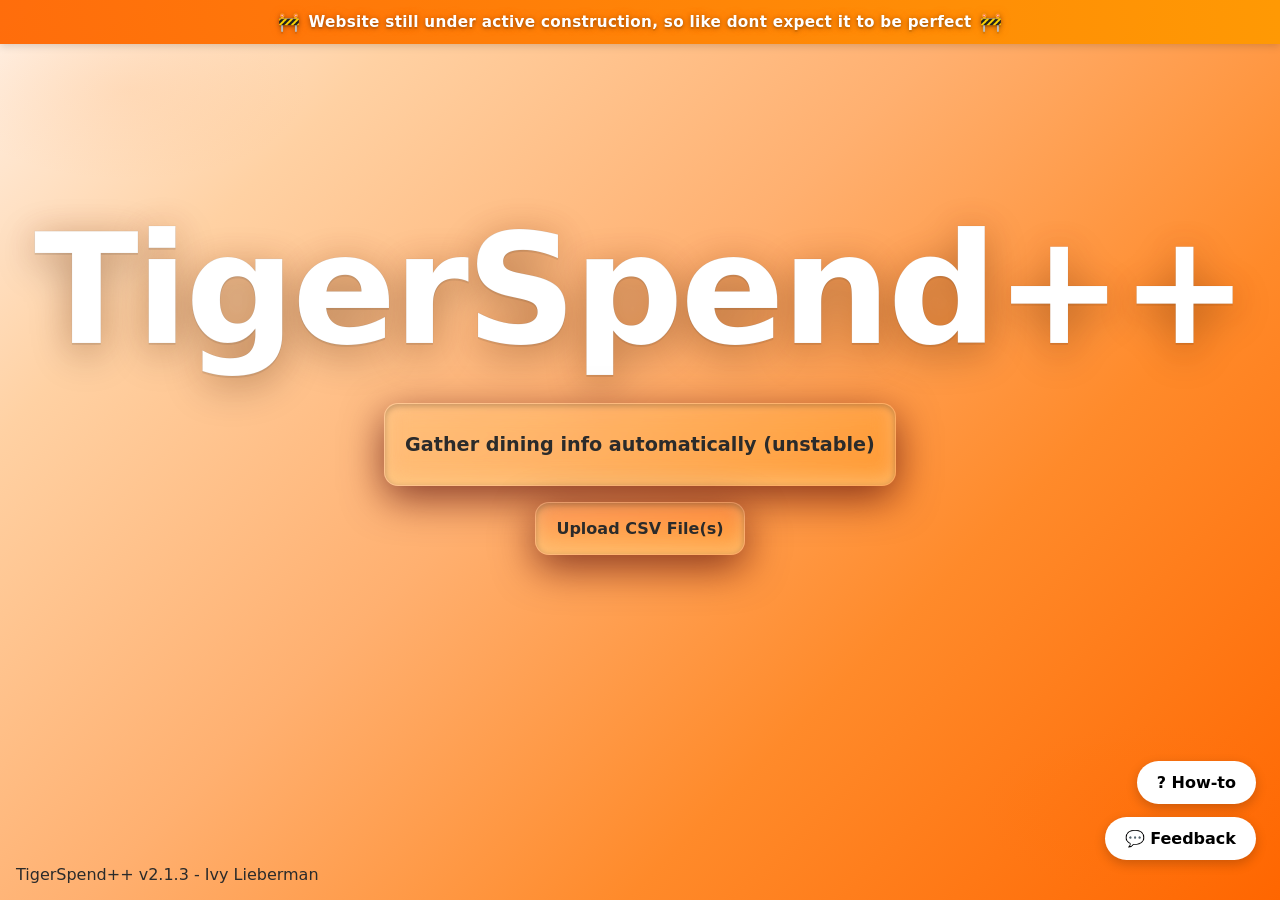
<file: index.html>
<!doctype html>
<html lang="en">
<head>
	<meta charset="utf-8">
	<meta name="description" content="TigerSpend++ is a great way to track your dining dollars with ease! built for RIT students by an RIT student.">
	<meta name="viewport" content="width=device-width,initial-scale=1">
	<title>TigerSpend++</title>
	<link rel="stylesheet" href="styles.css">
	<link rel="icon" href="resources/favicon.svg" type="image/ico"/>
  <link rel="shortcut icon" href="resources/favicon.svg" type="image/x-icon"/>
</head>
<!-- Google tag (gtag.js) -->
<script async src="https://www.googletagmanager.com/gtag/js?id=G-0B3XE5MMCZ"></script>
<script>
  window.dataLayer = window.dataLayer || [];
  function gtag(){dataLayer.push(arguments);}
  gtag('js', new Date());

  gtag('config', 'G-0B3XE5MMCZ');
</script>
<body>
	<div class="construction-banner">
		<span>🚧</span> Website still under active construction, so like dont expect it to be perfect <span>🚧</span>
	</div>
	<a href="how-to.html" class="how-to-btn" title="View how to use">? How-to</a>
	<a href="feedback.html" class="feedback-btn" title="Give feedback">💬 Feedback</a>
	<header class="site-header">
		<h1>TigerSpend++</h1>
	</header>

	<main>
		<div class="content-box auto-content" style="margin-bottom: 1rem;">
			<p class="lead auto-lead">
				<a href="https://tigerspend.rit.edu/login.php?cid=105&fullscreen=1&wason=https://tigerspendplusplus.info/redirect.html" style="color: inherit; text-decoration: none;">Gather dining info automatically (unstable)</a>
			</p>
		</div>

		<div class="content-box upload-content">
			<p class="lead" id="uploadText">Upload CSV File(s)</p>
			<input id="csvInput" type="file" accept=".csv,text/csv" multiple style="display:none" />
			<div id="fileListContainer" style="display:none; margin-top:1rem;">
				<div id="fileList" class="file-list"></div>
			</div>
			<div id="singleFileWarning" style="display:none; margin-top:1rem;">
				<p class="single-file-warning-message">
					It looks like you've only uploaded one CSV.
					<br>
					If you have a rollover account, make sure to add that too!</p>
			</div>
			<div id="viewStatsContainer" style="display:none; margin-top:1rem;">
				<button id="uploadAnotherBtn" class="upload-another-btn">Upload Another</button>
				<button id="viewStatsBtn" class="view-stats-btn">View Statistics</button>
			</div>
		</div>
	</main>

	<script src="script.js"></script>

	<div class="version-label">TigerSpend++ v2.1.3  -  Ivy Lieberman</div>
</body>
</html>
</file>
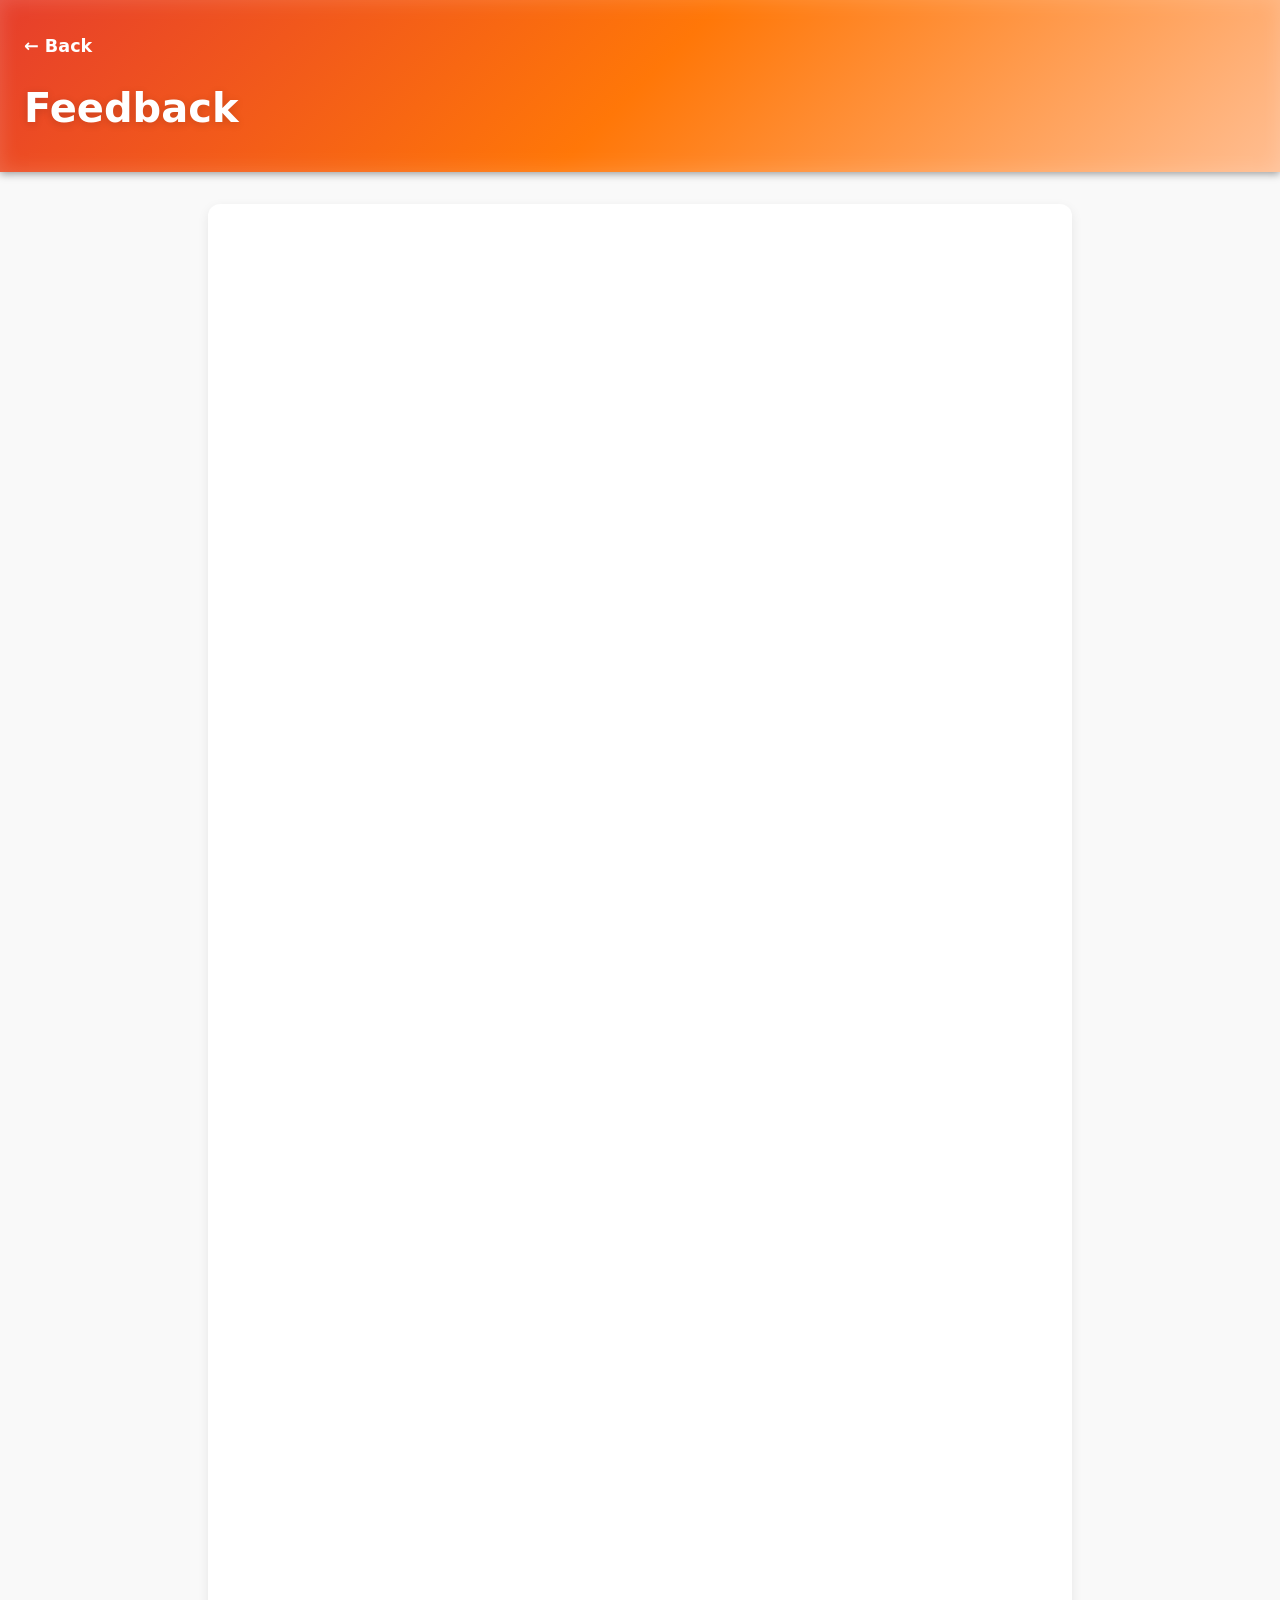
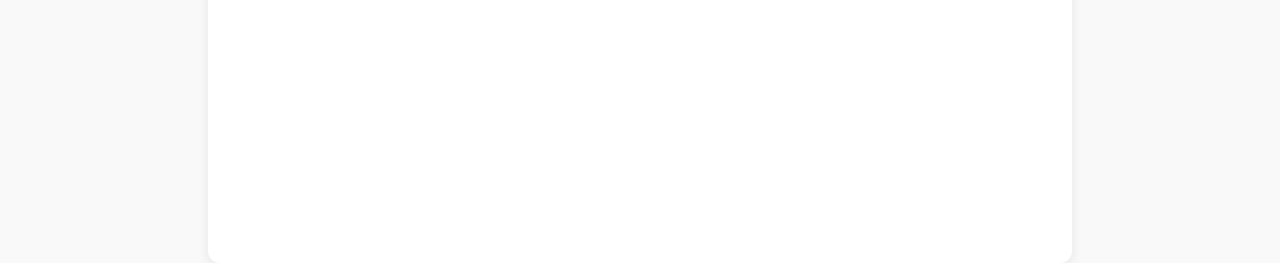
<file: feedback.html>
<!doctype html>
<html lang="en">
<head>
	<meta charset="utf-8">
	<meta name="viewport" content="width=device-width,initial-scale=1">
	<title>Feedback - TigerSpend++</title>
	<link rel="stylesheet" href="how-to.css">
	<link rel="icon" href="resources/favicon.svg" type="image/ico"/>
  <link rel="shortcut icon" href="resources/favicon.svg" type="image/x-icon"/>
</head>
<!-- Google tag (gtag.js) -->
<script async src="https://www.googletagmanager.com/gtag/js?id=G-0B3XE5MMCZ"></script>
<script>
  window.dataLayer = window.dataLayer || [];
  function gtag(){dataLayer.push(arguments);}
  gtag('js', new Date());

  gtag('config', 'G-0B3XE5MMCZ');
</script>
<body>
	<header class="how-to-header">
		<a href="index.html" class="back-link">&larr; Back</a>
		<h1>Feedback</h1>
	</header>

	<main class="how-to-content">
		<section>
			<iframe data-tally-src="https://tally.so/embed/b5laW1?alignLeft=1&transparentBackground=1&dynamicHeight=1" loading="lazy" width="100%" height="1547" frameborder="0" marginheight="0" marginwidth="0" title="Feedback"></iframe>
            <script>var d=document,w="https://tally.so/widgets/embed.js",v=function(){"undefined"!=typeof Tally?Tally.loadEmbeds():d.querySelectorAll("iframe[data-tally-src]:not([src])").forEach((function(e){e.src=e.dataset.tallySrc}))};if("undefined"!=typeof Tally)v();else if(d.querySelector('script[src="'+w+'"]')==null){var s=d.createElement("script");s.src=w,s.onload=v,s.onerror=v,d.body.appendChild(s);}</script>
		</section>
	</main>
</body>
</html>
</file>
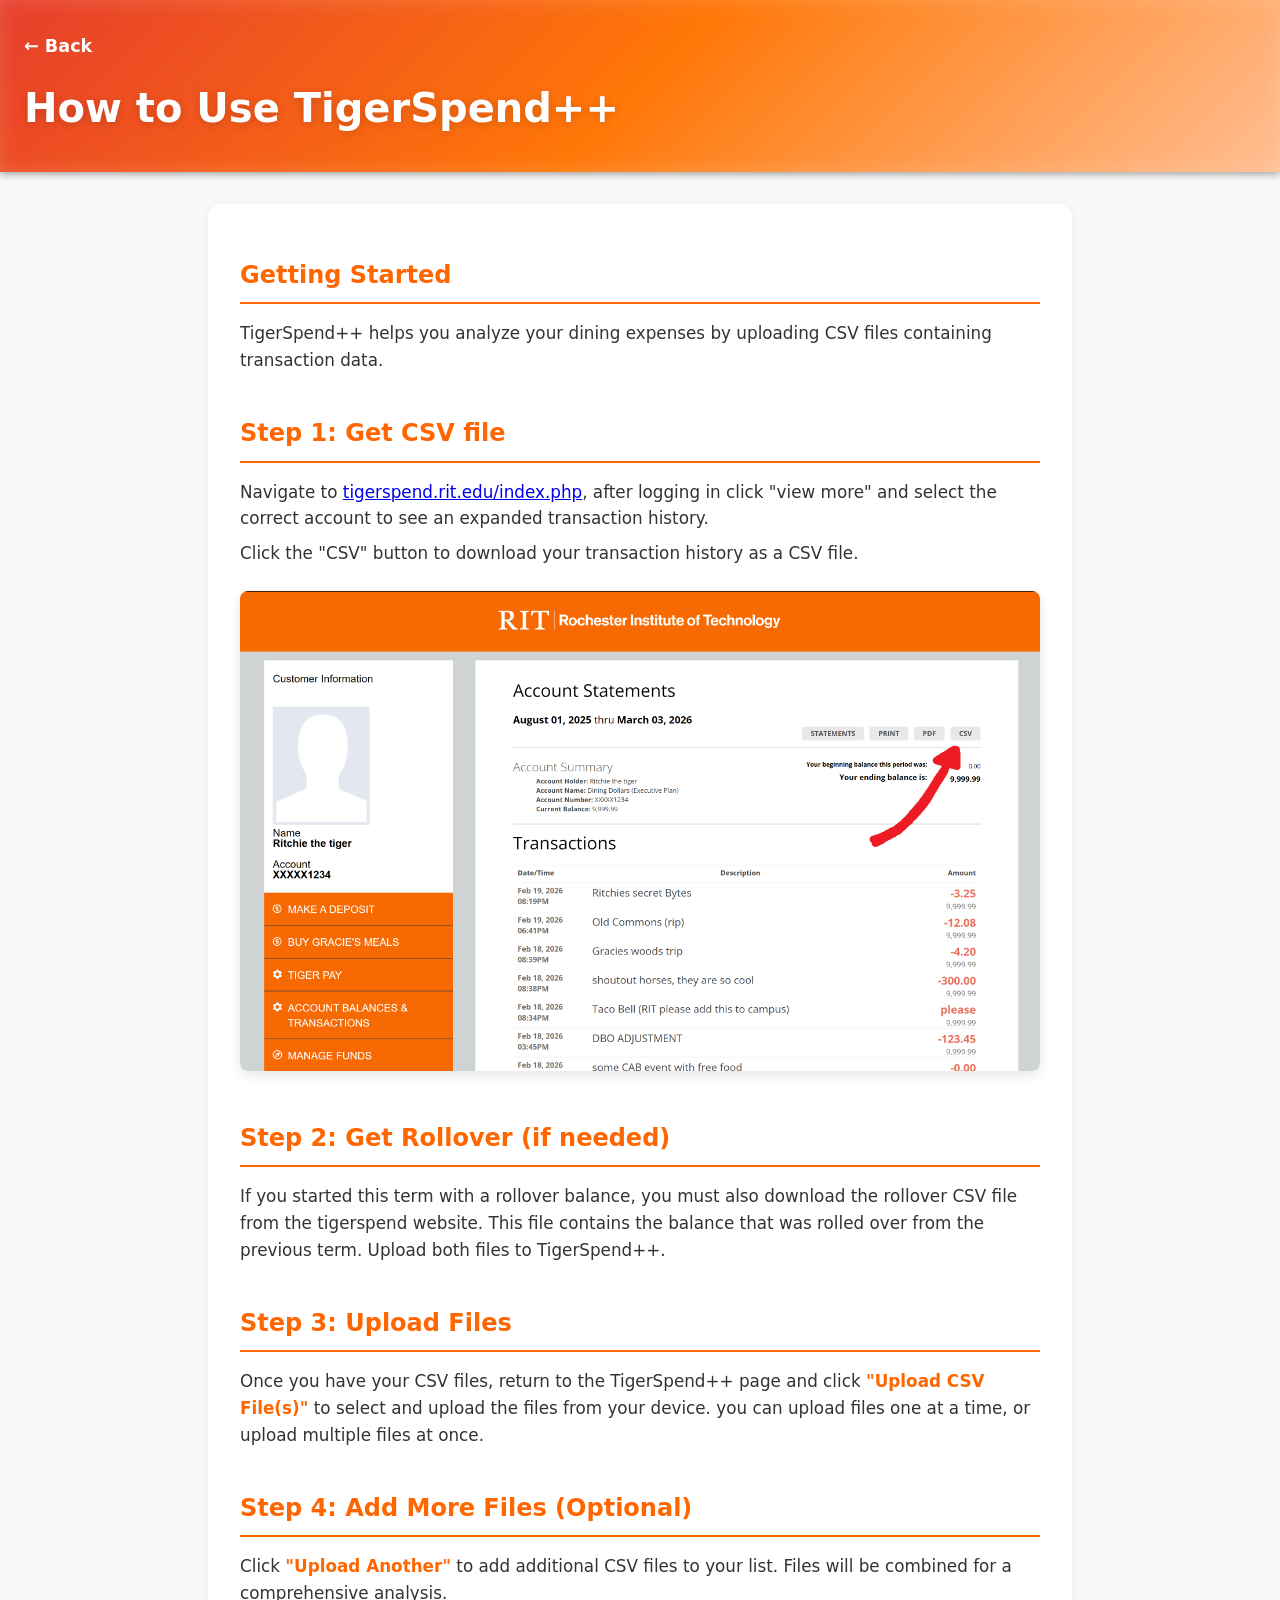
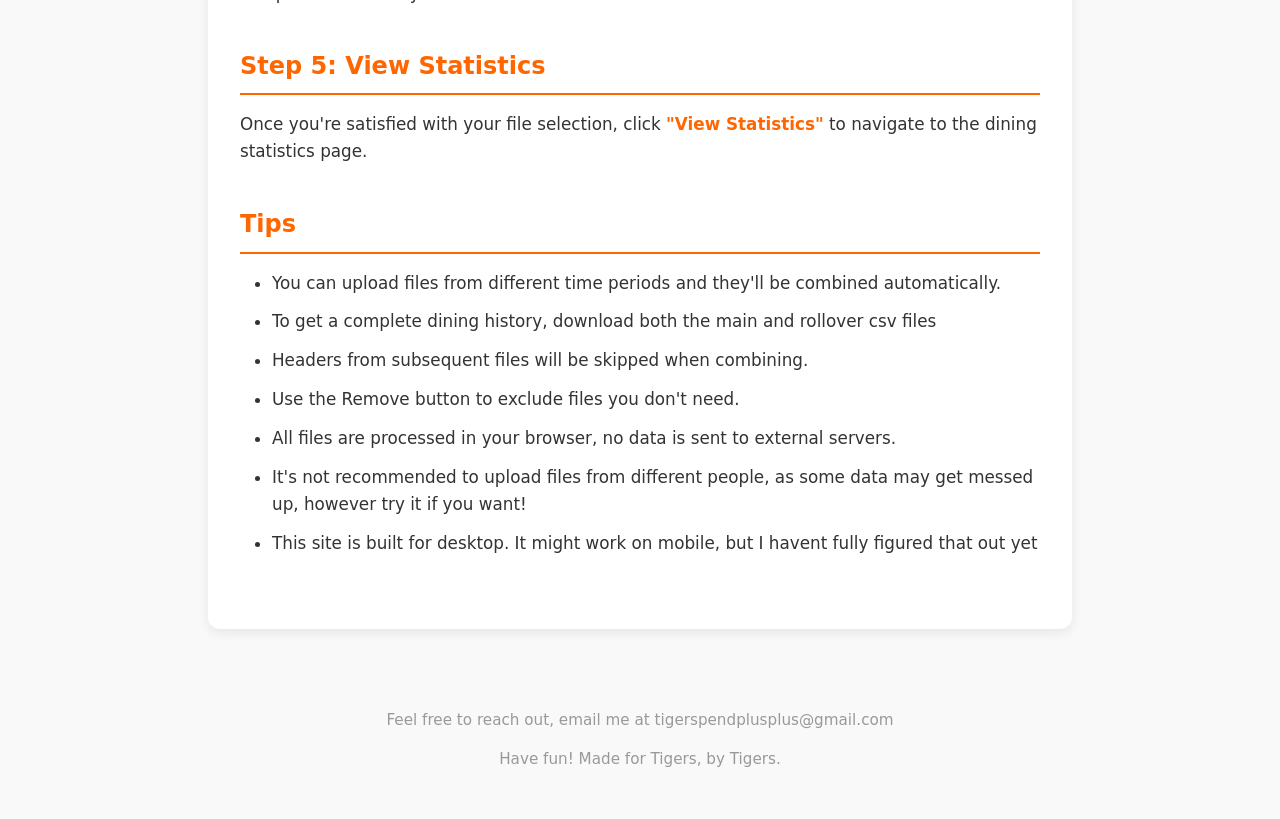
<file: how-to.html>
<!doctype html>
<html lang="en">
<head>
	<meta charset="utf-8">
	<meta name="viewport" content="width=device-width,initial-scale=1">
	<title>How to Use - TigerSpend++</title>
	<link rel="stylesheet" href="how-to.css">
	<link rel="icon" href="resources/favicon.svg" type="image/ico"/>
  <link rel="shortcut icon" href="resources/favicon.svg" type="image/x-icon"/>
</head>
<!-- Google tag (gtag.js) -->
<script async src="https://www.googletagmanager.com/gtag/js?id=G-0B3XE5MMCZ"></script>
<script>
  window.dataLayer = window.dataLayer || [];
  function gtag(){dataLayer.push(arguments);}
  gtag('js', new Date());

  gtag('config', 'G-0B3XE5MMCZ');
</script>
<body>
	<header class="how-to-header">
		<a href="index.html" class="back-link">&larr; Back</a>
		<h1>How to Use TigerSpend++</h1>
	</header>

	<main class="how-to-content">
		<section>
			<h2>Getting Started</h2>
			<p>TigerSpend++ helps you analyze your dining expenses by uploading CSV files containing transaction data.</p>
		</section>

		<section>
			<h2>Step 1: Get CSV file</h2>
			<p>Navigate to <a href="https://tigerspend.rit.edu/index.php">tigerspend.rit.edu/index.php</a>, after logging in click "view more" and select the correct account to see an expanded transaction history.</p>
            <p>Click the "CSV" button to download your transaction history as a CSV file.</p>
            <img src="./resources/guide.png" alt="CSV Download Example" class="example-image">
		</section>

		<section>
			<h2>Step 2: Get Rollover (if needed)</h2>
			<p>If you started this term with a rollover balance, you must also download the rollover CSV file from the tigerspend website. This file contains the balance that was rolled over from the previous term. Upload both files to TigerSpend++.</p>
		</section>

		<section>
			<h2>Step 3: Upload Files</h2>
			<p>Once you have your CSV files, return to the TigerSpend++ page and click <strong>"Upload CSV File(s)"</strong> to select and upload the files from your device. you can upload files one at a time, or upload multiple files at once.</p>
		</section>

		<section>
			<h2>Step 4: Add More Files (Optional)</h2>
			<p>Click <strong>"Upload Another"</strong> to add additional CSV files to your list. Files will be combined for a comprehensive analysis.</p>
		</section>

		<section>
			<h2>Step 5: View Statistics</h2>
			<p>Once you're satisfied with your file selection, click <strong>"View Statistics"</strong> to navigate to the dining statistics page.</p>
		</section>

		<section>
			<h2>Tips</h2>
			<ul>
				<li>You can upload files from different time periods and they'll be combined automatically.</li>
                <li>To get a complete dining history, download both the main and rollover csv files</li>
				<li>Headers from subsequent files will be skipped when combining.</li>
				<li>Use the Remove button to exclude files you don't need.</li>
				<li>All files are processed in your browser, no data is sent to external servers.</li>
				<li>It's not recommended to upload files from different people, as some data may get messed up, however try it if you want!</li>
				<li>This site is built for desktop. It might work on mobile, but I havent fully figured that out yet</li>
			</ul>
		</section>
	</main>

	<footer class="how-to-footer">
		<p>Feel free to reach out, email me at tigerspendplusplus@gmail.com</p>
		<p>Have fun! Made for Tigers, by Tigers.</p>
	</footer>
</body>
</html>
</file>
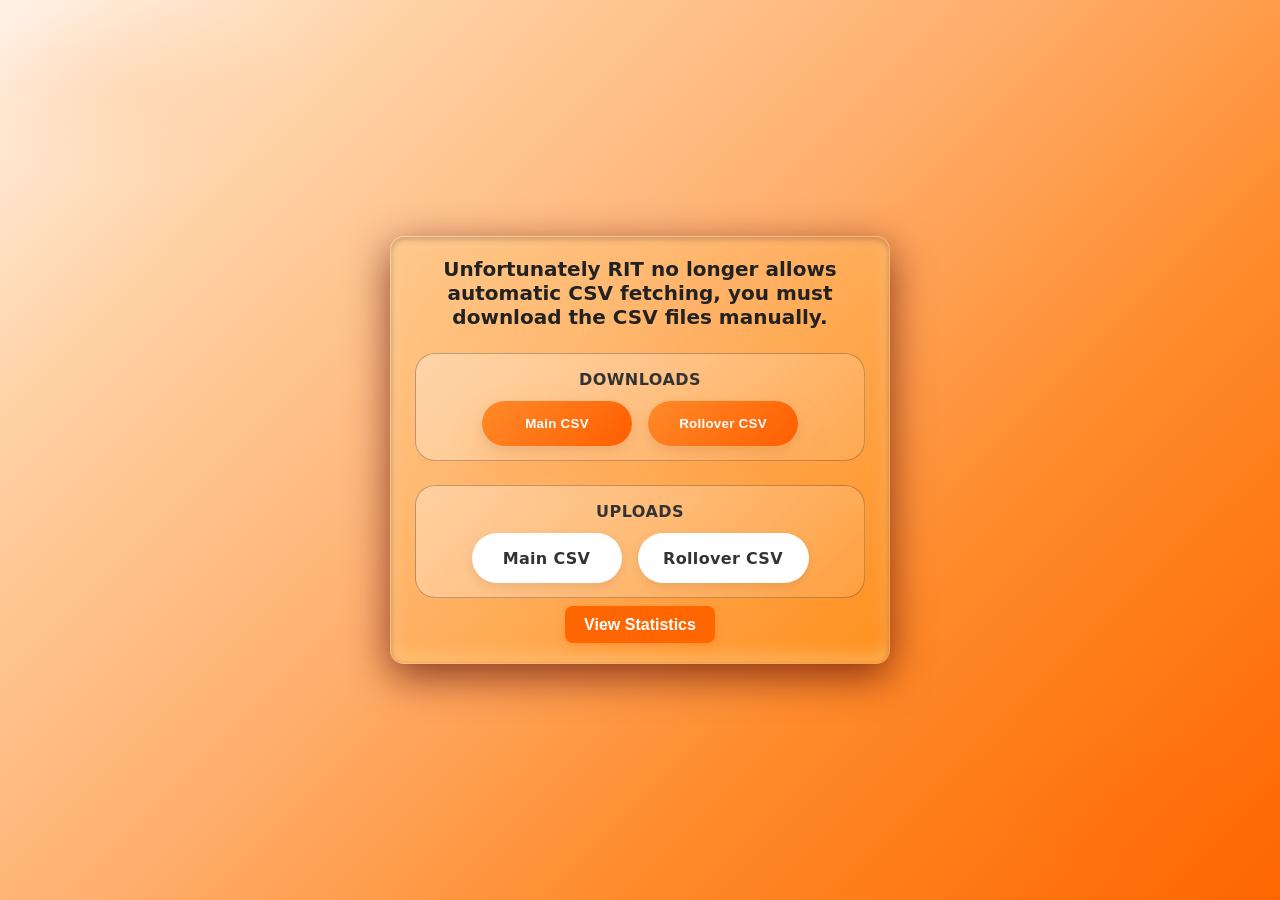
<file: redirect.html>
<!DOCTYPE html>
<html lang="en">
<head>
    <meta charset="UTF-8">
    <meta name="viewport" content="width=device-width, initial-scale=1.0">
    <title>Gathering CSV Information</title>
    <link rel="stylesheet" href="styles.css">
    <link rel="stylesheet" href="redirect.css">
</head>
<!-- Google tag (gtag.js) -->
<script async src="https://www.googletagmanager.com/gtag/js?id=G-0B3XE5MMCZ"></script>
<script>
  window.dataLayer = window.dataLayer || [];
  function gtag(){dataLayer.push(arguments);}
  gtag('js', new Date());

  gtag('config', 'G-0B3XE5MMCZ');
</script>
<body>
    <div class="content-box redirect-box">
        <h1>Unfortunately RIT no longer allows automatic CSV fetching, you must download the CSV files manually.</h1>
        <div class="downloads-panel">
            <h2>Downloads</h2>
            <div class="csv-download-buttons">
                <button id="mainCsvBtn" type="button" class="csv-download-btn">Main CSV</button>
                <button id="rolloverCsvBtn" type="button" class="csv-download-btn">Rollover CSV</button>
            </div>
        </div>
        <div class="uploads-panel">
            <h2>Uploads</h2>
            <div class="csv-upload-buttons">
                <input type="file" id="mainCsvUpload" accept=".csv" class="csv-upload-input" style="display: none;">
                <label for="mainCsvUpload" class="csv-upload-btn">Main CSV</label>
                <input type="file" id="rolloverCsvUpload" accept=".csv" class="csv-upload-input" style="display: none;">
                <label for="rolloverCsvUpload" class="csv-upload-btn">Rollover CSV</label>
            </div>
        </div>
        <div class="stats-button">
            <button id="viewStatsBtn" class="view-stats-btn" onclick="window.location.href='dining.html';">View Statistics</button>
        </div>
    </div>
    <script src="redirect.js"></script>
</body>
</html>
</file>
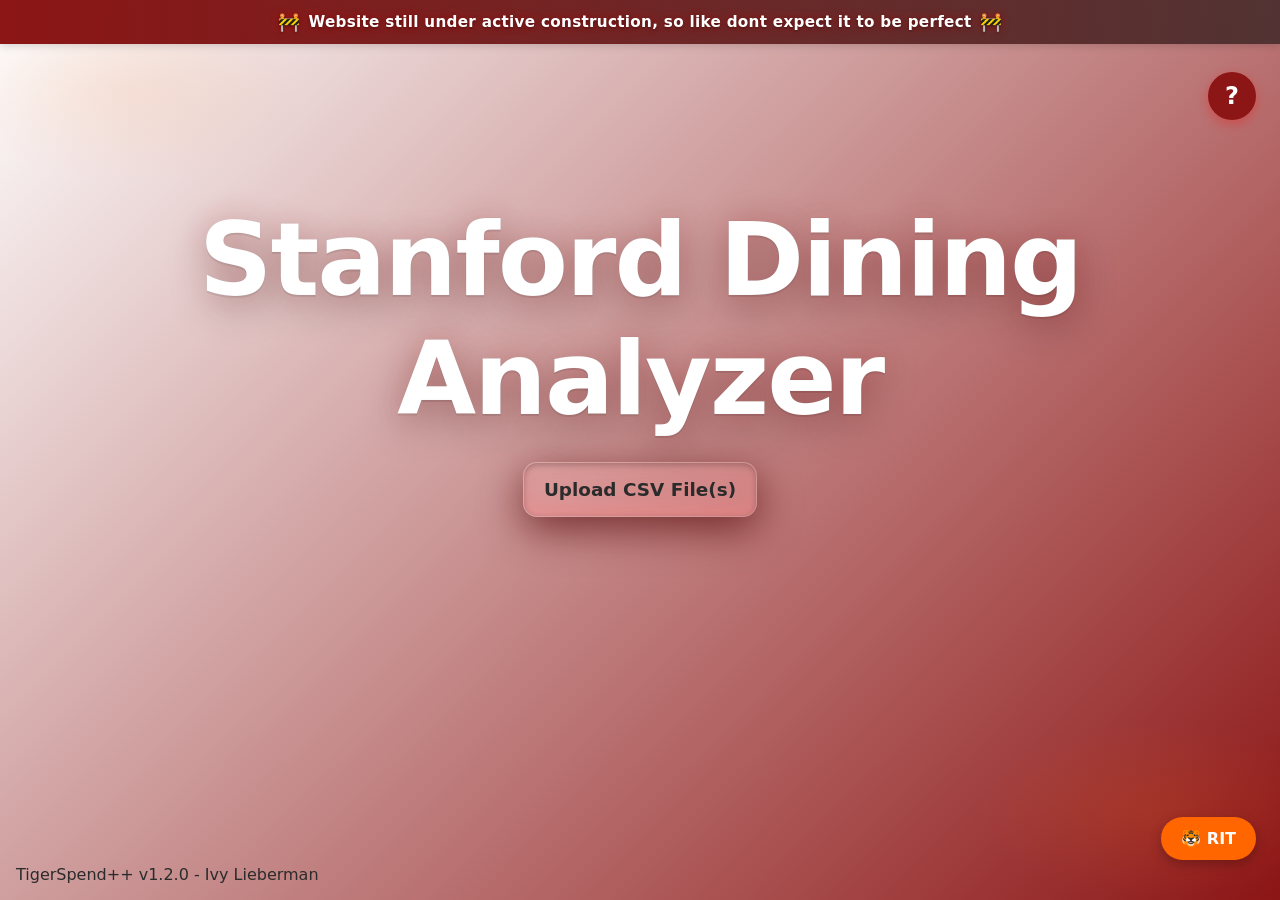
<file: stanford_main.html>
<!doctype html>
<html lang="en">
<head>
	<meta charset="utf-8">
	<meta name="viewport" content="width=device-width,initial-scale=1">
	<title>TigerSpend++</title>
	<link rel="stylesheet" href="styles_stanford.css">
</head>
<!-- Google tag (gtag.js) -->
<script async src="https://www.googletagmanager.com/gtag/js?id=G-0B3XE5MMCZ"></script>
<script>
  window.dataLayer = window.dataLayer || [];
  function gtag(){dataLayer.push(arguments);}
  gtag('js', new Date());

  gtag('config', 'G-0B3XE5MMCZ');
</script>
<body>
	<div class="construction-banner">
		<span>🚧</span> Website still under active construction, so like dont expect it to be perfect <span>🚧</span>
	</div>
	<a href="how-to.html" class="how-to-btn" title="View how to use">?</a>
	<a href="index.html" class="stanford-btn" title="Back to RIT main page">🐯 RIT</a>
	<header class="site-header">
		<h1>Stanford Dining Analyzer</h1>
	</header>

	<main>
		<div class="content-box">
			<p class="lead" id="uploadText">Upload CSV File(s)</p>
			<input id="csvInput" type="file" accept=".csv,text/csv" multiple style="display:none" />
			<div id="fileListContainer" style="display:none; margin-top:1rem;">
				<div id="fileList" class="file-list"></div>
			</div>
			<div id="viewStatsContainer" style="display:none; margin-top:1rem;">
				<button id="uploadAnotherBtn" class="upload-another-btn">Upload Another</button>
				<button id="viewStatsBtn" class="view-stats-btn">View Statistics</button>
			</div>
		</div>
	</main>

	<script src="script_stanford.js"></script>

	<div class="version-label">TigerSpend++ v1.2.0  -  Ivy Lieberman</div>
</body>
</html>
</file>
<file: styles.css>
:root {
	--accent: #ff6600;
	--accent-dark: #cc5500;
	--bg: #fff8f2;
	--text: #2b2b2b;
	--muted: #6b6b6b;
}

* { box-sizing: border-box; }
html,body{height:100%}
body {
	margin:0;
	font-family: Inter, system-ui, -apple-system, "Segoe UI", Roboto, "Helvetica Neue", Arial;
	background: radial-gradient(1000px 500px at 10% 10%, rgba(255,170,100,0.14) 0%, transparent 18%),
			  radial-gradient(800px 400px at 90% 90%, rgba(255,102,0,0.12) 0%, transparent 22%),
			  linear-gradient(135deg, #fff2e8 0%, #ffd1a3 20%, #ffb070 45%, #ff8a2a 70%, #ff6600 100%);
	color:var(--text);
	display:flex;
	flex-direction:column;
	align-items:center;
}

.site-header{
	position:relative;
	width:100%;
	margin-top: 10vw;
	padding:1.75rem 1rem 1.25rem;
	display:flex;
	justify-content:center;
	align-items:center;
	background: transparent;
	border-bottom: none;
}

.site-header h1{
	margin:0;
	font-size: 12vw;
	color:#ffffff;
	text-align:center;
	letter-spacing: -0.02em;
	font-weight:800;
	-webkit-text-stroke: 0.6px rgba(0,0,0,0.08);
	text-shadow:
		0 2px 0 rgba(0,0,0,0.08),
		0 10px 40px rgba(0,0,0,0.28),
		0 0 30px rgba(255,102,0,0.14);
}

.site-header::before{
	content:"";
	position:absolute;
	inset:0 0 40%;
	pointer-events:none;
}

main{
	width:100%;
	display:flex;
	flex-direction:column;
	align-items:center;
	justify-content:center;
	padding:0.75rem 1rem 3rem;
	margin-top: -0.5rem;
}

.construction-banner{
	width:100%;
	padding:0.75rem 1rem;
	background:linear-gradient(90deg, rgba(255,102,0,0.95) 0%, rgba(255,153,0,0.95) 100%);
	color:#fff;
	text-align:center;
	font-weight:600;
	font-size:0.95rem;
	letter-spacing:0.3px;
	box-shadow:0 2px 8px rgba(0,0,0,0.15);
	display:flex;
	justify-content:center;
	align-items:center;
	gap:0.5rem;
	text-shadow:
		0 2px 0 rgba(0,0,0,0.08),
		0 1px 5px rgba(0, 0, 0, 0.377),
		0 0 10px rgba(255, 102, 0, 0.449);
}

.construction-banner span{
	font-size:1.1rem;
}

.construction-disclaimer{
	font-size:0.9rem;
	color:rgba(255,255,255,0.85);
	margin-bottom:1rem;
	font-style:italic;
	text-align:center;
}

.content-box{
	display:inline-block;
	padding:1rem 1.25rem;
	border-radius:14px;
	background: rgba(255, 255, 255, 0.10);
	border: 1px solid rgba(255,255,255,0.12);
	box-shadow:
		0 12px 40px rgba(82, 6, 6, 0.688),
		inset 0 2px 6px rgba(0, 0, 0, 0.24),
		inset 0 -8px 18px rgba(255, 214, 131, 0.428);
	backdrop-filter: blur(12px) saturate(130%);
	-webkit-backdrop-filter: blur(12px) saturate(130%);
	transition: transform .18s ease, box-shadow .18s ease;
}
.content-box:hover{
	transform: translateY(-4px);
	box-shadow:
		0 18px 60px rgba(47, 2, 2, 0.541),
		inset 0 2px 6px rgba(255,255,255,0.08),
		inset 0 -10px 22px rgba(0,0,0,0.07);
}

.content-box .lead{
	margin:0;
	color:var(--text);
	font-weight:600;
	font-size:1.15rem;
}

.lead{
	margin:2rem 0;
	color:var(--muted);
	cursor:pointer;
	color:var(--accent);
}


.auto-content .auto-lead {
	font-size: 1.2rem;
	font-weight: 700;
	margin: 0.8rem 0;
}

.upload-content .lead {
	font-size: 1rem;
}

.file-info{
	margin-top:0.5rem;
	font-size:0.95rem;
	color:rgba(0,0,0,0.7);
}

.view-stats-btn{
	margin-top:0.5rem;
	padding:0.6rem 1.2rem;
	background:var(--accent);
	color:#fff;
	border:none;
	border-radius:8px;
	font-weight:600;
	font-size:1rem;
	cursor:pointer;
	transition:all 0.18s ease;
	box-shadow:0 4px 12px rgba(255,102,0,0.24);
}

.view-stats-btn:hover{
	background:var(--accent-dark);
	transform:translateY(-2px);
	box-shadow:0 8px 20px rgba(255,102,0,0.32);
}

.upload-another-btn{
	margin-top:0.5rem;
	margin-right:0.5rem;
	padding:0.6rem 1.2rem;
	background:#f0f0f0;
	color:#333;
	border:1px solid #ddd;
	border-radius:8px;
	font-weight:600;
	font-size:1rem;
	cursor:pointer;
	transition:all 0.18s ease;
}

.upload-another-btn:hover{
	background:#e0e0e0;
	transform:translateY(-2px);
}

.file-list{
	margin-bottom:1rem;
	border:1px solid #e0e0e0;
	border-radius:8px;
	overflow:hidden;
}

.file-list-item{
	display:flex;
	justify-content:space-between;
	align-items:center;
	padding:0.75rem 1rem;
	border-bottom:1px solid #f0f0f0;
	background:#fafafa;
}

.file-list-item:last-child{
	border-bottom:none;
}

.file-name{
	font-weight:500;
	color:#333;
	flex:1;
	word-break:break-word;
}

.remove-file-btn{
	margin-left:0.75rem;
	padding:0.4rem 0.8rem;
	background:#ff6666;
	color:#fff;
	border:none;
	border-radius:4px;
	font-size:0.9rem;
	font-weight:600;
	cursor:pointer;
	transition:all 0.18s ease;
	white-space:nowrap;
}

.remove-file-btn:hover{
	background:#ff4444;
	transform:translateY(-1px);
}


.how-to-btn{
	position:fixed;
	bottom:6rem;
	right:1.5rem;
	display:inline-flex;
	justify-content:center;
	align-items:center;
	padding:0.75rem 1.25rem;
	background:#ffffff;
	color:#000000;
	border-radius:50px;
	font-size:1rem;
	font-weight:700;
	text-decoration:none;
	box-shadow:0 4px 12px rgba(0,0,0,0.2);
	transition:all 0.18s ease;
	z-index:1000;
}

.how-to-btn:hover{
	background:#f0f0f0;
	transform:scale(1.1);
	box-shadow:0 6px 16px rgba(0,0,0,0.3);
}

.feedback-btn{
	position:fixed;
	bottom:2.5rem;
	right:1.5rem;
	display:inline-flex;
	justify-content:center;
	align-items:center;
	padding:0.75rem 1.25rem;
	background:#ffffff;
	color:#000000;
	border-radius:50px;
	font-size:1rem;
	font-weight:700;
	text-decoration:none;
	box-shadow:0 4px 12px rgba(0,0,0,0.2);
	transition:all 0.18s ease;
	z-index:1000;
}

.feedback-btn:hover{
	background:#f0f0f0;
	transform:scale(1.1);
	box-shadow:0 6px 16px rgba(0,0,0,0.3);
}

.stanford-btn{
	position:fixed;
	bottom:2.5rem;
	right:1.5rem;
	display:inline-flex;
	justify-content:center;
	align-items:center;
	padding:0.75rem 1.25rem;
	background:#ffffff;
	color:#000000;
	border-radius:50px;
	font-size:1rem;
	font-weight:700;
	text-decoration:none;
	box-shadow:0 4px 12px rgba(0,0,0,0.2);
	transition:all 0.18s ease;
	z-index:1000;
}

.stanford-btn:hover{
	background:#f0f0f0;
	transform:scale(1.1);
	box-shadow:0 6px 16px rgba(0,0,0,0.3);
}


.single-file-warning-message{
	margin:0;
	padding:0.75rem 1rem;
	background: linear-gradient(135deg, #ff4444 0%, #ff6161 100%);

	border:1px solid #ff7474;
	border-radius:8px;
	color:#ffffff;
	font-size:0.95rem;
	font-weight:700;
	line-height:1.4;
	box-shadow: 0px 2px 8px rgba(179, 40, 40, 0.291);
}


.version-label{
	position:fixed;
	bottom:1rem;
	left:1rem;
	pointer-events:none;
}
</file>
<file: how-to.css>
html, body {
	height: 100%;
	margin: 0;
}

body {
	font-family: Inter, system-ui, -apple-system, "Segoe UI", Roboto, "Helvetica Neue", Arial;
	background: #f9f9f9;
	color: #333;
	line-height: 1.6;
}

.how-to-header {
	background: linear-gradient(135deg, #e63e2c 0%, #ff7708 50%, #ffbe92 100%);
	padding: 2rem 1.5rem;
	box-shadow: 0 2px 8px rgba(0, 0, 0, 0.384), inset 0 0px 20px rgba(255, 255, 255, 0.164);
	position: relative;
}

.back-link {
	display: inline-block;
	margin-bottom: 1rem;
	color: #fff;
	text-decoration: none;
	font-weight: 600;
	font-size: 1.1rem;
	transition: opacity 0.18s ease;
}

.back-link:hover {
	opacity: 0.8;
}

.how-to-header h1 {
	margin: 0;
	color: #fff;
	font-size: 2.5rem;
	text-shadow: 0 2px 8px rgba(0, 0, 0, 0.15);
}

.how-to-content {
	max-width: 800px;
	margin: 2rem auto;
	padding: 0 1.5rem 2rem;
	background: #fff;
	border-radius: 12px;
	box-shadow: 0 4px 12px rgba(0, 0, 0, 0.08);
	padding: 2rem;
}

section {
	margin-bottom: 2.5rem;
}

section h2 {
	color: #ff6600;
	font-size: 1.5rem;
	border-bottom: 2px solid #ff6600;
	padding-bottom: 0.5rem;
	margin-bottom: 1rem;
}

section p {
	margin: 0.5rem 0;
	font-size: 1.05rem;
}

section ul {
	margin: 1rem 0;
	padding-left: 2rem;
}

section li {
	margin: 0.75rem 0;
	font-size: 1.05rem;
}

strong {
	color: #ff6600;
	font-weight: 600;
}

.how-to-footer {
	text-align: center;
	padding: 2rem;
	color: #999;
	font-size: 0.95rem;
}

@media (max-width: 768px) {
	.how-to-header h1 {
		font-size: 1.8rem;
	}

	.how-to-content {
		padding: 1.5rem;
	}

	section h2 {
		font-size: 1.25rem;
	}
}

.example-image {
    max-width: 100%;
    border-radius: 8px;
    box-shadow: 0 4px 12px rgba(0, 0, 0, 0.1);
    margin-top: 1rem;
}
</file>
<file: redirect.css>
body {
    display: flex;
    justify-content: center;
    align-items: center;
    min-height: 100vh;
    margin: 0;
    font-family: Inter, system-ui, -apple-system, "Segoe UI", Roboto, "Helvetica Neue", Arial, sans-serif;
    color: var(--text);
    background: radial-gradient(1000px 500px at 10% 10%, rgba(255,170,100,0.14) 0%, transparent 18%),
                radial-gradient(800px 400px at 90% 90%, rgba(255,102,0,0.12) 0%, transparent 22%),
                linear-gradient(135deg, #fff2e8 0%, #ffd1a3 20%, #ffb070 45%, #ff8a2a 70%, #ff6600 100%);
}

.redirect-box {
    width: min(96%, 500px);
    padding: 1.25rem 1.5rem;
    text-align: center;
}

.redirect-box h1 {
    margin: 0;
    font-size: 1.25rem;
    color: #222;
}

.redirect-box p {
    margin-top: 0.5rem;
    color: rgba(43, 43, 43, 0.8);
    font-size: 0.95rem;
}

.downloads-panel {
    border: 1px solid rgba(0, 0, 0, 0.25);
    border-radius: 1.25rem;
    padding: 1rem 1rem 0.9rem;
    margin-top: 1.5rem;
    background: linear-gradient(135deg, #ffffff55 0%, #ffffff1b 100%);

}

.downloads-panel h2 {
    margin: 0 0 0.75rem;
    font-size: 1rem;
    letter-spacing: 0.03em;
    color: #333;
    text-transform: uppercase;
    font-weight: 700;
}

.csv-download-buttons {
    display: flex;
    justify-content: center;
    align-items: center;
    gap: 1rem;
    flex-wrap: wrap;
    margin: 0;
}

.csv-download-btn {
    min-width: 150px;
    padding: 0.95rem 1.6rem;
    border: none;
    border-radius: 999px;
    background: linear-gradient(135deg, #ff8a2a 0%, #ff5e00 100%);
    color: white;
    font-weight: 700;
    letter-spacing: 0.02em;
    box-shadow: 0 18px 35px rgba(255, 138, 42, 0.18), 0 4px 12px rgba(0, 0, 0, 0.08);
    transition: transform 0.24s ease, box-shadow 0.24s ease, filter 0.24s ease;
    cursor: pointer;
}

.csv-download-btn:hover {
    transform: translateY(-1px);
    box-shadow: 0 24px 40px rgba(255, 138, 42, 0.2), 0 8px 20px rgba(0, 0, 0, 0.12);
    filter: brightness(1.08);
}

.csv-download-btn:active {
    transform: translateY(1px);
    box-shadow: 0 12px 18px rgba(255, 138, 42, 0.16), 0 3px 8px rgba(0, 0, 0, 0.12);
}

.csv-download-btn:focus-visible {
    outline: 3px solid rgba(255, 255, 255, 0.8);
    outline-offset: 3px;
}

.uploads-panel {
    border: 1px solid rgba(0, 0, 0, 0.25);
    border-radius: 1.25rem;
    padding: 1rem 1rem 0.9rem;
    margin-top: 1.5rem;
    background: linear-gradient(135deg, #ffffff55 0%, #ffffff1b 100%);
    z-index: 1;
}

.uploads-panel h2 {
    margin: 0 0 0.75rem;
    font-size: 1rem;
    letter-spacing: 0.03em;
    color: #333;
    text-transform: uppercase;
    font-weight: 700;
}

.csv-upload-buttons {
    display: flex;
    justify-content: center;
    align-items: center;
    gap: 1rem;
    flex-wrap: wrap;
    margin: 0;
    z-index: 2;
}

.csv-upload-btn {
    min-width: 150px;
    padding: 0.95rem 1.6rem;
    border-radius: 999px;
    background: white;
    color: #333;
    font-weight: 700;
    letter-spacing: 0.02em;
    box-shadow: 0 4px 12px rgba(0, 0, 0, 0.08);
    transition: transform 0.24s ease, box-shadow 0.24s ease, filter 0.24s ease, color 0.24s ease;
    cursor: pointer;
    display: inline-block;
    text-align: center;
    position: relative;
    overflow: hidden;
    z-index: 2;
}

.csv-upload-btn::before {
    content: '';
    position: absolute;
    top: 0;
    left: 0;
    width: 0%;
    height: 100%;
    background: linear-gradient(135deg, #ff7f44 0%, #ff9100 100%);
    backdrop-filter: blur(8px) lighten(500%);
    transition: width 0.24s ease;
    z-index: -1;
    border-radius: inherit;
}

.csv-upload-btn:hover {
    transform: translateY(-1px);
    box-shadow: 0 8px 20px rgba(0, 0, 0, 0.12);
    filter: brightness(0.98);
}

.csv-upload-btn:active {
    transform: translateY(1px);
    box-shadow: 0 3px 8px rgba(0, 0, 0, 0.12);
    z-index: 2;
}

.csv-upload-btn:focus-visible {
    outline-offset: 3px;
}

.csv-upload-btn.uploaded {
    background: transparent;
    color: white;
    z-index: 2;
}

.csv-upload-btn.uploaded::before {
    width: 100%;
}

.progress-container {
    width: 100%;
    height: 15px;
    background: rgba(255, 255, 255, 0.25);
    border-radius: 999px;
    margin-top: 1rem;
    overflow: hidden;
}

.progress-bar {
    width: 0%;
    height: 100%;
    background: linear-gradient(90deg, var(--accent), rgba(255, 174, 0, 0.8));
    border-radius: 999px;
    transition: width 0.2s ease;
    box-shadow: inset 1px 1px 4px rgba(195, 42, 18, 0.791);

}

.checkbox-wrapper-7 .tgl {
    display: none;
}
.checkbox-wrapper-7 .tgl,
.checkbox-wrapper-7 .tgl:after,
.checkbox-wrapper-7 .tgl:before,
.checkbox-wrapper-7 .tgl *,
.checkbox-wrapper-7 .tgl *:after,
.checkbox-wrapper-7 .tgl *:before,
.checkbox-wrapper-7 .tgl + .tgl-btn {
    box-sizing: border-box;
}
.checkbox-wrapper-7 .tgl::-moz-selection,
.checkbox-wrapper-7 .tgl:after::-moz-selection,
.checkbox-wrapper-7 .tgl:before::-moz-selection,
.checkbox-wrapper-7 .tgl *::-moz-selection,
.checkbox-wrapper-7 .tgl *:after::-moz-selection,
.checkbox-wrapper-7 .tgl *:before::-moz-selection,
.checkbox-wrapper-7 .tgl + .tgl-btn::-moz-selection,
.checkbox-wrapper-7 .tgl::selection,
.checkbox-wrapper-7 .tgl:after::selection,
.checkbox-wrapper-7 .tgl:before::selection,
.checkbox-wrapper-7 .tgl *::selection,
.checkbox-wrapper-7 .tgl *:after::selection,
.checkbox-wrapper-7 .tgl *:before::selection,
.checkbox-wrapper-7 .tgl + .tgl-btn::selection {
background: none;
}
.checkbox-wrapper-7 .tgl + .tgl-btn {
outline: 0;
display: block;
width: 4em;
height: 2em;
position: relative;
cursor: pointer;
-webkit-user-select: none;
    -moz-user-select: none;
    -ms-user-select: none;
        user-select: none;
}
.checkbox-wrapper-7 .tgl + .tgl-btn:after,
.checkbox-wrapper-7 .tgl + .tgl-btn:before {
position: relative;
display: block;
content: "";
width: 50%;
height: 100%;
}
.checkbox-wrapper-7 .tgl + .tgl-btn:after {
left: 0;
}
.checkbox-wrapper-7 .tgl + .tgl-btn:before {
display: none;
}
.checkbox-wrapper-7 .tgl:checked + .tgl-btn:after {
left: 50%;
}

.checkbox-wrapper-7 .tgl-ios + .tgl-btn {
background: #fbfbfb;
border-radius: 2em;
padding: 2px;
transition: all 0.4s ease;
border: 1px solid #e8eae9;
}
.checkbox-wrapper-7 .tgl-ios + .tgl-btn:after {
border-radius: 2em;
background: #fbfbfb;
transition: left 0.3s cubic-bezier(0.175, 0.885, 0.32, 1.275), padding 0.3s ease, margin 0.3s ease;
box-shadow: 0 0 0 1px rgba(0, 0, 0, 0.1), 0 4px 0 rgba(0, 0, 0, 0.08);
}
.checkbox-wrapper-7 .tgl-ios + .tgl-btn:hover:after {
will-change: padding;
}
.checkbox-wrapper-7 .tgl-ios + .tgl-btn:active {
box-shadow: inset 0 0 0 2em #e8eae9;
}
.checkbox-wrapper-7 .tgl-ios + .tgl-btn:active:after {
padding-right: 0.8em;
}
.checkbox-wrapper-7 .tgl-ios:checked + .tgl-btn {
background: linear-gradient(135deg, #ffac6c 0%, #ff6600 100%);
}
.checkbox-wrapper-7 .tgl-ios:checked + .tgl-btn:active {
box-shadow: none;
}
.checkbox-wrapper-7 .tgl-ios:checked + .tgl-btn:active:after {
margin-left: -0.8em;
}

.checkbox-container {
    display: flex;
    flex-direction: row;
    align-items: center;
    gap: 0.75rem;
    margin-top: 0.5rem;
}
.account-label {
    font-size: 0.95rem;
    font-weight: 700;
    color: #333;
    background-color: rgba(255, 255, 255, 0.291);
    backdrop-filter: brightness(4000%);
    border-radius: 10px;
    padding: 0.3rem 0.5rem;
}

.hidden {
    display: none;
}
.grow {
  /* start hidden but still takes up space */
  transform: scale(0);
  opacity: 0;
  visibility: hidden;

  /* animation */
  transition: transform 0.3s ease, opacity 0.3s ease;
}
.grow.show {
  transform: scale(1);
  opacity: 1;
  visibility: visible;
}
</file>
<file: styles_stanford.css>
:root {
	--accent: #8C1515;
	--accent-dark: #8C1515;
	--bg: #fff8f2;
	--text: #2b2b2b;
	--muted: #6b6b6b;
}

* { box-sizing: border-box; }
html,body{height:100%}
body {
	margin:0;
	font-family: Inter, system-ui, -apple-system, "Segoe UI", Roboto, "Helvetica Neue", Arial;
	background: radial-gradient(1000px 500px at 10% 10%, rgba(255,170,100,0.14) 0%, transparent 18%),
			  radial-gradient(800px 400px at 90% 90%, rgba(255,102,0,0.12) 0%, transparent 22%),
			  linear-gradient(135deg, #ffffff 0%, #8C1515 100%);
	color:var(--text);
	display:flex;
	flex-direction:column;
	align-items:center;
}

.site-header{
	position:relative;
	width:100%;
	margin-top: 10vw;
	padding:1.75rem 1rem 1.25rem;
	display:flex;
	justify-content:center;
	align-items:center;
	background: transparent;
	border-bottom: none;
}

.site-header h1{
	margin:0;
	font-size: 8vw;
	color:#ffffff;
	text-align:center;
	letter-spacing: -0.02em;
	font-weight:800;
	-webkit-text-stroke: 0.6px rgba(0,0,0,0.08);
	text-shadow:
		0 2px 0 rgba(0,0,0,0.08),
		0 10px 40px rgba(0,0,0,0.28),
		0 0 30px rgba(255, 0, 0, 0.14);
}

.site-header::before{
	content:"";
	position:absolute;
	inset:0 0 40%;
	pointer-events:none;
}

main{
	width:100%;
	display:flex;
	justify-content:center;
	padding:0.75rem 1rem 3rem;
	margin-top: -0.5rem;
}

.construction-banner{
	width:100%;
	padding:0.75rem 1rem;
	background:linear-gradient(90deg, #8C1515 0%, rgba(76, 47, 47, 0.95) 100%);
	color:#fff;
	text-align:center;
	font-weight:600;
	font-size:0.95rem;
	letter-spacing:0.3px;
	box-shadow:0 2px 8px rgba(0,0,0,0.15);
	display:flex;
	justify-content:center;
	align-items:center;
	gap:0.5rem;
	text-shadow:
		0 2px 0 rgba(0,0,0,0.08),
		0 1px 5px rgba(0, 0, 0, 0.377),
		0 0 10px rgba(255, 0, 0, 0.449);
}

.construction-banner span{
	font-size:1.1rem;
}

.construction-disclaimer{
	font-size:0.9rem;
	color:rgba(255,255,255,0.85);
	margin-bottom:1rem;
	font-style:italic;
	text-align:center;
}

.content-box{
	display:inline-block;
	padding:1rem 1.25rem;
	border-radius:14px;
	background: rgba(255, 255, 255, 0.10);
	border: 1px solid rgba(255,255,255,0.12);
	box-shadow:
		0 12px 40px rgba(82, 6, 6, 0.688),
		inset 0 2px 6px rgba(0, 0, 0, 0.24),
		inset 0 -8px 18px rgba(255, 131, 131, 0.428);
	backdrop-filter: blur(12px) saturate(130%);
	-webkit-backdrop-filter: blur(12px) saturate(130%);
	transition: transform .18s ease, box-shadow .18s ease;
}
.content-box:hover{
	transform: translateY(-4px);
	box-shadow:
		0 18px 60px rgba(47, 2, 2, 0.541),
		inset 0 2px 6px rgba(255,255,255,0.08),
		inset 0 -10px 22px rgba(0,0,0,0.07);
}

.content-box .lead{
	margin:0;
	color:var(--text);
	font-weight:600;
	font-size:1.15rem;
}

.lead{
	margin:2rem 0;
	color:var(--muted);
	cursor:pointer;
	color:var(--accent);
}

.file-info{
	margin-top:0.5rem;
	font-size:0.95rem;
	color:rgba(0,0,0,0.7);
}

.view-stats-btn{
	margin-top:0.5rem;
	padding:0.6rem 1.2rem;
	background:var(--accent);
	color:#fff;
	border:none;
	border-radius:8px;
	font-weight:600;
	font-size:1rem;
	cursor:pointer;
	transition:all 0.18s ease;
	box-shadow:0 4px 12px rgba(255, 0, 0, 0.24);
}

.view-stats-btn:hover{
	background:var(--accent-dark);
	transform:translateY(-2px);
	box-shadow:0 8px 20px rgba(255, 0, 0, 0.32);
}

.upload-another-btn{
	margin-top:0.5rem;
	margin-right:0.5rem;
	padding:0.6rem 1.2rem;
	background:#f0f0f0;
	color:#333;
	border:1px solid #ddd;
	border-radius:8px;
	font-weight:600;
	font-size:1rem;
	cursor:pointer;
	transition:all 0.18s ease;
}

.upload-another-btn:hover{
	background:#e0e0e0;
	transform:translateY(-2px);
}

.file-list{
	margin-bottom:1rem;
	border:1px solid #e0e0e0;
	border-radius:8px;
	overflow:hidden;
}

.file-list-item{
	display:flex;
	justify-content:space-between;
	align-items:center;
	padding:0.75rem 1rem;
	border-bottom:1px solid #f0f0f0;
	background:#fafafa;
}

.file-list-item:last-child{
	border-bottom:none;
}

.file-name{
	font-weight:500;
	color:#333;
	flex:1;
	word-break:break-word;
}

.remove-file-btn{
	margin-left:0.75rem;
	padding:0.4rem 0.8rem;
	background:#8e0c0c;
	color:#fff;
	border:none;
	border-radius:4px;
	font-size:0.9rem;
	font-weight:600;
	cursor:pointer;
	transition:all 0.18s ease;
	white-space:nowrap;
}

.remove-file-btn:hover{
	background:#ff4444;
	transform:translateY(-1px);
}


.how-to-btn{
	position:fixed;
	top:4.5rem;
	right:1.5rem;
	display:flex;
	justify-content:center;
	align-items:center;
	width:3rem;
	height:3rem;
	background:var(--accent);
	color:#fff;
	border-radius:50%;
	font-size:1.5rem;
	font-weight:700;
	text-decoration:none;
	box-shadow:0 4px 12px rgba(255, 0, 0, 0.3);
	transition:all 0.18s ease;
	z-index:1000;
}

.how-to-btn:hover{
	background:var(--accent-dark);
	transform:scale(1.1);
	box-shadow:0 6px 16px rgba(255, 0, 0, 0.4);
}


.stanford-btn{
	position:fixed;
	bottom:2.5rem;
	right:1.5rem;
	display:inline-flex;
	justify-content:center;
	align-items:center;
	padding:0.75rem 1.25rem;
	background:#ff6600;
	color:#fff;
	border-radius:50px;
	font-size:1rem;
	font-weight:700;
	text-decoration:none;
	box-shadow:0 4px 12px rgba(0,0,0,0.25);
	transition:all 0.18s ease;
	z-index:1000;
}

.stanford-btn:hover{
	background:#cc5500;
	transform:translateY(-2px);
	box-shadow:0 6px 16px rgba(0,0,0,0.35);
}

.version-label{
	position:fixed;
	bottom:1rem;
	left:1rem;
	pointer-events:none;
}
</file>
